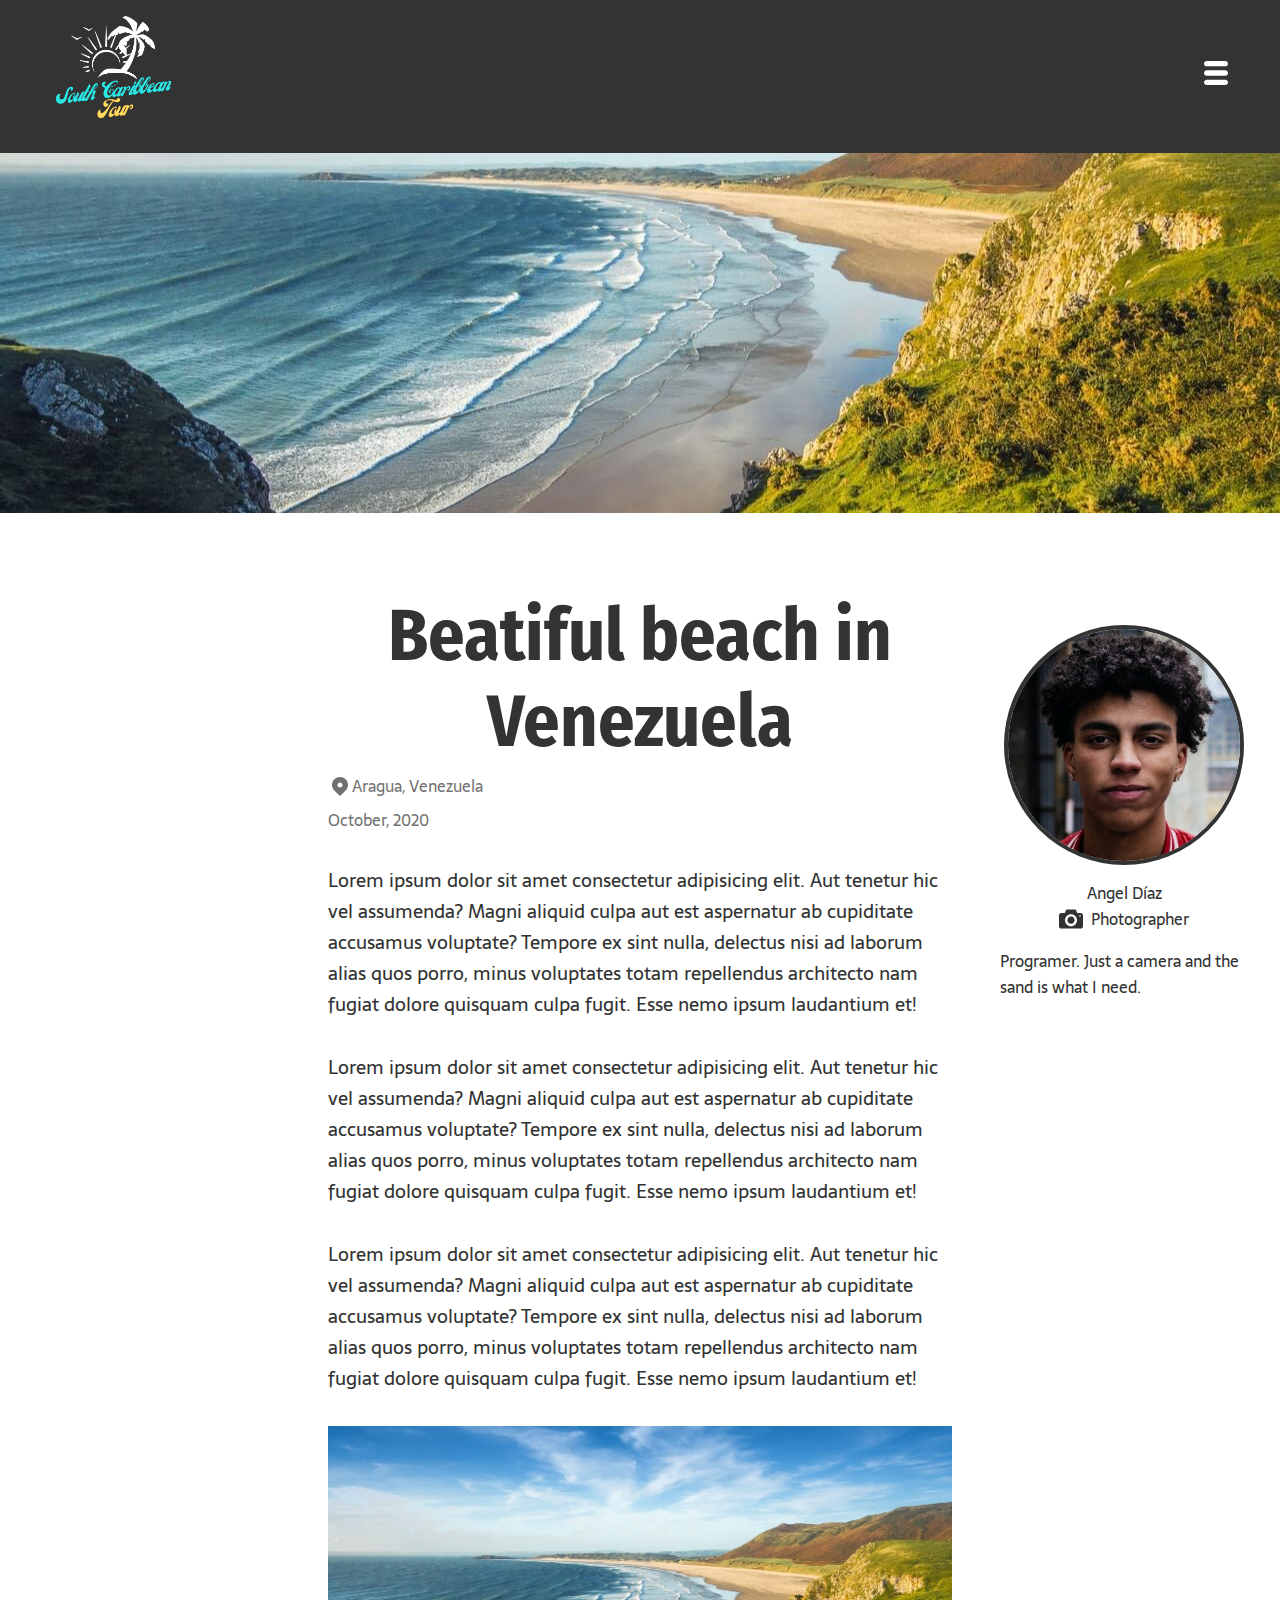
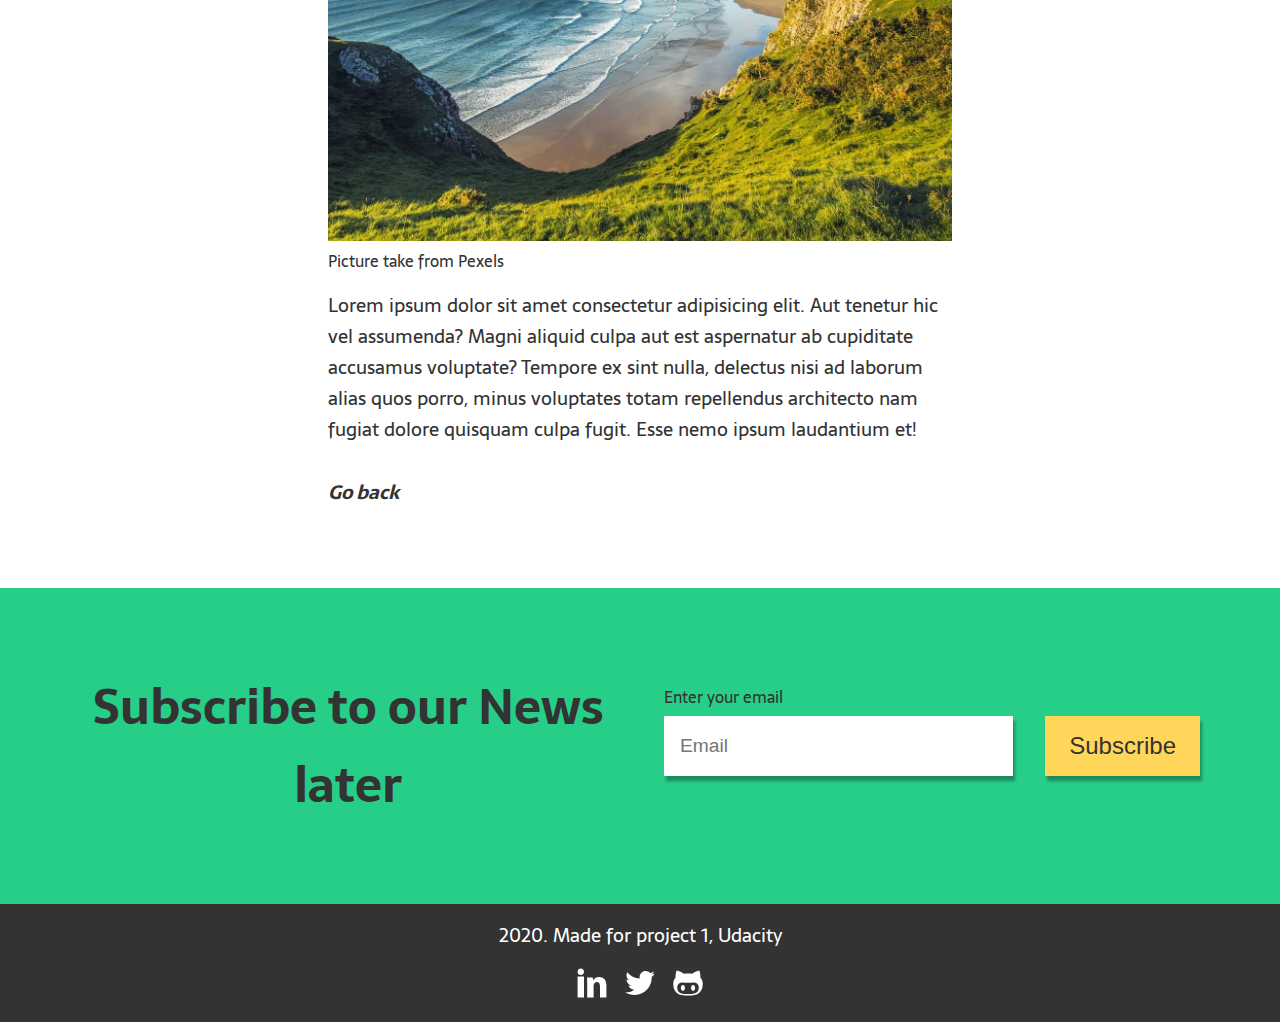
<file: blog-article.html>
<!DOCTYPE html>
<html lang="en">
  <head>
    <meta charset="UTF-8" />
    <meta name="viewport" content="width=device-width, initial-scale=1.0" />
    <title>Tuja Article</title>
    <link rel="stylesheet" href="assets/css/main.css" />
    <link rel="icon" type="image/png" href="assets/images/logo.png" />
  </head>
  <body class="article">
    <header class="article__header">
      <nav class="navbar--article">
        <a href="index.html" class=""
          ><img src="assets/images/logo.png" class="logo--article" alt="Logo"
        /></a>
        <a href="#" aria-label="Hamburger menu">
          <svg class="navbar__icon">
            <use xlink:href="assets/images/sprite.svg#icon-th-menu"></use>
          </svg>
        </a>
      </nav>
      <div class="article__hero"></div>
    </header>
    <main class="article__main">
      <article class="">
        <div class="article__title">
          <h1 class="heading-1">Beatiful beach in Venezuela</h1>
          <p class="article__author">
            <svg class="icon">
              <use xlink:href="assets/images/sprite.svg#icon-location"></use>
            </svg>
            Aragua, Venezuela
          </p>
          <p class="article__author">October, 2020</p>
        </div>
        <p class="article__paragraph">
          Lorem ipsum dolor sit amet consectetur adipisicing elit. Aut tenetur
          hic vel assumenda? Magni aliquid culpa aut est aspernatur ab
          cupiditate accusamus voluptate? Tempore ex sint nulla, delectus nisi
          ad laborum alias quos porro, minus voluptates totam repellendus
          architecto nam fugiat dolore quisquam culpa fugit. Esse nemo ipsum
          laudantium et!
        </p>
        <p class="article__paragraph">
          Lorem ipsum dolor sit amet consectetur adipisicing elit. Aut tenetur
          hic vel assumenda? Magni aliquid culpa aut est aspernatur ab
          cupiditate accusamus voluptate? Tempore ex sint nulla, delectus nisi
          ad laborum alias quos porro, minus voluptates totam repellendus
          architecto nam fugiat dolore quisquam culpa fugit. Esse nemo ipsum
          laudantium et!
        </p>
        <p class="article__paragraph">
          Lorem ipsum dolor sit amet consectetur adipisicing elit. Aut tenetur
          hic vel assumenda? Magni aliquid culpa aut est aspernatur ab
          cupiditate accusamus voluptate? Tempore ex sint nulla, delectus nisi
          ad laborum alias quos porro, minus voluptates totam repellendus
          architecto nam fugiat dolore quisquam culpa fugit. Esse nemo ipsum
          laudantium et!
        </p>
        <figure class="article__figure">
          <img src="assets/images/article_hero.jpg" alt="Beach" />
          <figcaption>Picture take from Pexels</figcaption>
        </figure>
        <p class="article__paragraph">
          Lorem ipsum dolor sit amet consectetur adipisicing elit. Aut tenetur
          hic vel assumenda? Magni aliquid culpa aut est aspernatur ab
          cupiditate accusamus voluptate? Tempore ex sint nulla, delectus nisi
          ad laborum alias quos porro, minus voluptates totam repellendus
          architecto nam fugiat dolore quisquam culpa fugit. Esse nemo ipsum
          laudantium et!
        </p>
        <a href="index.html" class="article__link">Go back</a>
      </article>
    </main>
    <aside class="article__aside">
      <div class="author">
        <figure class="author__figure">
          <img src="assets/images/avatar-picture.jpg" alt="Blog author" />
        </figure>
        <div class="author__info">
          <p class="author__name">Angel Díaz</p>
          <p class="author__company">
            <svg class="icon">
              <use xlink:href="assets/images/sprite.svg#icon-camera"></use>
            </svg>
            Photographer
          </p>
          <p class="author__bio">
            Programer. Just a camera and the sand is what I need.
          </p>
        </div>
      </div>
    </aside>
    <section class="banner">
      <h2 class="banner__title">Subscribe to our News later</h2>
      <form action="" class="form banner__form">
        <label for="email" class="form__label">Enter your email</label>
        <input
          type="email"
          id="email"
          placeholder="Email"
          class="form__input"
        />
        <button class="form__btn" type="submit">Subscribe</button>
      </form>
    </section>
    <footer class="footer">
      <p class="footer__paragraph">2020. Made for project 1, Udacity</p>
      <ul class="footer__nav">
        <li class="footer__item">
          <a
            href="https://www.linkedin.com/in/angeldiazb/"
            class="footer__link"
            target="_blank"
            aria-label="linkedin"
          >
            <svg class="footer__icon">
              <use xlink:href="assets/images/sprite.svg#icon-linkedin"></use>
            </svg>
          </a>
        </li>
        <li class="footer__item">
          <a
            href="https://twitter.com/AngelEduardoDB"
            class="footer__link"
            target="_blank"
            aria-label="twitter"
            ><svg class="footer__icon">
              <use
                xlink:href="assets/images/sprite.svg#icon-twitter"
              ></use></svg
          ></a>
        </li>
        <li class="footer__item">
          <a href="#" class="footer__link" aria-label="github"
            ><svg class="footer__icon">
              <use xlink:href="assets/images/sprite.svg#icon-github"></use></svg
          ></a>
        </li>
      </ul>
    </footer>
  </body>
</html>
</file>
<file: assets/css/main.css>
/*COLORS*/
/*TIPOGRAPHY*/
/*BREAKPOINTS*/
@import url("https://fonts.googleapis.com/css2?family=Fira+Sans+Condensed:wght@700&family=Noto+Serif:wght@700&family=Sarala&display=swap");
*,
*:before,
*:after {
  margin: 0;
  padding: 0;
  box-sizing: inherit;
}

html {
  font-size: 75%;
  scroll-behavior: smooth;
}
@media only screen and (min-width: 48em) {
  html {
    font-size: 100%;
  }
}

body {
  box-sizing: border-box;
}

body {
  font-family: "Sarala", sans-serif;
  color: #333;
}

.heading-1 {
  font-family: "Fira Sans Condensed", sans-serif;
  font-size: 4rem;
  text-align: center;
}
@media only screen and (min-width: 48em) {
  .heading-1 {
    font-size: 4.5rem;
  }
}

.heading-2 {
  font-family: "Noto Serif", serif;
  font-size: 3.5rem;
}

.paragraph {
  font-size: 1.8rem;
  font-style: italic;
}

.btn {
  padding: 0.5rem 1.5rem;
  font-size: 1.6rem;
  border: 1px solid #ffd659;
  text-decoration: none;
  color: #fff;
  border-radius: 5px;
  position: relative;
  transition: 0.5s all;
}
.btn:hover {
  background: #27ce88;
}

.icon {
  max-width: 1.5rem;
  max-height: 1.5rem;
  fill: currentColor;
}

.text-center {
  text-align: center;
}

.author {
  padding: 2rem 1rem;
  display: flex;
  flex-direction: column;
  align-items: center;
}
@media only screen and (min-width: 62em) {
  .author {
    margin-top: 5rem;
  }
}
.author__figure img {
  border: 4px solid #333;
  border-radius: 50%;
  max-width: 10rem;
}
@media only screen and (min-width: 75em) {
  .author__figure img {
    max-width: 15rem;
  }
}
.author__name {
  margin-top: 0.5rem;
  text-align: center;
}
.author__company {
  text-align: center;
  margin-bottom: 1rem;
  display: flex;
  align-items: center;
  justify-content: center;
}
.author__company svg {
  margin-right: 0.5rem;
}

.banner {
  -ms-grid-row: 4;
  -ms-grid-column: 1;
  -ms-grid-column-span: 15;
  grid-area: banner;
  padding: 1rem;
  background: #27ce88;
  display: grid;
  grid-template-columns: 1fr;
  align-items: center;
  grid-column-gap: 3rem;
}

.blog > .banner {
  -ms-grid-row: 3;
  -ms-grid-column: 1;
  -ms-grid-column-span: 8;
}
@media only screen and (min-width: 48em) {
  .banner {
    padding: 5rem;
  }
}
@media only screen and (min-width: 75em) {
  .banner {
    grid-template-columns: repeat(2, 1fr);
  }
}
.banner__title {
  color: #333;
  font-size: 3rem;
  text-align: center;
}

.bg-video {
  position: absolute;
  top: 0;
  left: 0;
  height: 100%;
  width: 100%;
  z-index: -1;
  overflow: hidden;
}
.bg-video__content {
  height: 100%;
  width: 100%;
  object-fit: cover;
}

.card-container {
  display: grid;
  grid-template-columns: 80vw;
  justify-content: center;
  grid-gap: 5rem;
  margin-top: 5rem;
}
@media only screen and (min-width: 48em) {
  .card-container {
    grid-template-columns: 60vw;
  }
}
@media only screen and (min-width: 75em) {
  .card-container {
    grid-template-columns: repeat(3, 1fr);
  }
}

@media only screen and (min-width: 75em) {
  .card:nth-child(2) {
    transform: translateY(10%);
  }
}
.card__figure img {
  max-width: 100%;
  object-fit: cover;
}
@media only screen and (min-width: 75em) {
  .card__figure img {
    max-height: 100%;
  }
}
.card__content {
  padding: 0 0.5rem;
}
.card__title {
  font-family: "Noto Serif", serif;
  font-size: 2.3rem;
  padding: 1rem 0 0.2rem 0;
}
.card__author {
  font-size: 1.1rem;
  margin-bottom: 1rem;
  color: rgba(255, 255, 255, 0.7);
  display: flex;
  align-items: center;
}
.card__paragraph {
  font-size: 1.2rem;
}
.card__footer {
  margin-top: 2rem;
}
.card__btn {
  text-transform: uppercase;
  text-decoration: none;
  background: #333;
  color: #fff;
  padding: 0.5rem 1.5rem;
  box-shadow: 2px 5px 3px 0px rgba(0, 0, 0, 0.33);
  transition: 0.5s all;
}
.card__btn:hover {
  background: rgba(51, 51, 51, 0.5);
}

.form {
  display: flex;
  justify-content: flex-end;
  flex-wrap: wrap;
  position: relative;
  margin-top: 2rem;
}
@media only screen and (min-width: 48em) {
  .form {
    flex-wrap: nowrap;
    margin-top: 0;
  }
}
.form__input {
  width: 100%;
  font-size: 1.2rem;
  padding: 0.5rem 1rem;
  border: none;
  box-shadow: 2px 5px 3px 0px rgba(0, 0, 0, 0.33);
}
.form__label {
  position: absolute;
  top: -2rem;
  left: 0;
}
.form__btn {
  font-size: 1.5rem;
  padding: 1rem 1.5rem;
  margin-top: 2rem;
  background: #ffd659;
  border: none;
  color: #333;
  box-shadow: 2px 5px 3px 0px rgba(0, 0, 0, 0.33);
  cursor: pointer;
  width: 100%;
}
@media only screen and (min-width: 48em) {
  .form__btn {
    width: auto;
    margin-left: 2rem;
    margin-top: 0;
  }
}

.logo {
  max-width: 150px;
}
@media only screen and (min-width: 48em) {
  .logo {
    max-width: 300px;
  }
}
.logo--article {
  max-width: 130px;
}

.footer {
  -ms-grid-row: 5;
  -ms-grid-column: 1;
  -ms-grid-column-span: 15;
  grid-area: footer;
  color: #fff;
  background: #333;
  padding: 1rem;
  display: flex;
  flex-direction: column;
  justify-content: center;
  align-items: center;
}

.blog > .footer {
  -ms-grid-row: 4;
  -ms-grid-column: 1;
  -ms-grid-column-span: 8;
}
.footer__nav {
  margin-top: 1rem;
  display: flex;
  list-style: none;
}
.footer__item:not(:last-child) {
  margin-right: 1rem;
}
.footer__link {
  text-decoration: none;
  color: #fff;
}
.footer__paragraph {
  font-size: 1.2rem;
  text-align: center;
}
.footer__icon {
  max-width: 2rem;
  max-height: 2rem;
  fill: currentColor;
  transition: 0.5s all;
}
.footer__icon:hover {
  fill: #27ce88;
}

.navbar {
  position: absolute;
  padding: 1rem 3rem;
  width: 100%;
  display: flex;
  justify-content: center;
}
.navbar__icon {
  fill: #fff;
  width: 2rem;
  height: 2rem;
}
.navbar--article {
  background: #333;
  display: flex;
  padding: 1rem 3rem;
  justify-content: space-between;
  align-items: center;
}

.article {
  display: grid;
  grid-template-columns: repeat(8, 1fr);
  grid-template-rows: repeat(4, auto);
  grid-template-areas: "head head head head head head head head" "main main main main main main main main" "aside aside aside aside aside aside aside aside" "banner banner banner banner banner banner banner banner" "footer footer footer footer footer footer footer footer";
  grid-column-gap: 2rem;
}
@media only screen and (min-width: 62em) {
  .article {
    grid-template-areas: "head head head head head head head head" ". . main main main main aside aside" "banner banner banner banner banner banner banner banner" "footer footer footer footer footer footer footer footer";
  }
  .banner {
    -ms-grid-row: 3;
    -ms-grid-column: 1;
    -ms-grid-column-span: 8;
  }
  .footer {
    -ms-grid-row: 4;
    -ms-grid-column: 1;
    -ms-grid-column-span: 8;
  }
}
.article__header {
  -ms-grid-row: 1;
  -ms-grid-column: 1;
  -ms-grid-column-span: 15;
  grid-area: head;
}
.blog > .article__header {
  -ms-grid-row: 1;
  -ms-grid-column: 1;
  -ms-grid-column-span: 8;
}
.article__title {
  margin-bottom: 2rem;
}
.article__author {
  margin-top: 0.5rem;
  color: rgba(51, 51, 51, 0.7);
  display: flex;
  align-items: center;
}
.article__hero {
  width: 100%;
  height: 40vh;
  background-image: url(../images/article_hero.jpg);
  background-repeat: no-repeat;
  background-size: cover;
  background-position: 0 50%;
}
.article__main {
  -ms-grid-row: 2;
  -ms-grid-column: 1;
  -ms-grid-column-span: 15;
  grid-area: main;
  padding: 3rem 2rem;
}
.blog > .article__main {
  -ms-grid-row: 2;
  -ms-grid-column: 1;
  -ms-grid-column-span: 8;
}
@media only screen and (min-width: 62em) {
  .article__main {
    padding: 5rem 0;
  }
}
.article__paragraph {
  font-size: 1.2rem;
}
.article__paragraph:not(:last-child) {
  margin-bottom: 2rem;
}
.article__figure {
  margin-bottom: 1rem;
}
.article__figure img {
  max-width: 100%;
}
.article__aside {
  -ms-grid-row: 3;
  -ms-grid-column: 1;
  -ms-grid-column-span: 15;
  grid-area: aside;
  padding: 0 1rem 0 0;
  position: relative;
}
.article__link {
  text-decoration: none;
  font-size: 1.2rem;
  font-style: italic;
  font-weight: 700;
  color: #333;
  transition: 0.5s all;
}
.article__link:hover {
  color: #27ce88;
}

.blog {
  display: grid;
  display: grid;
  grid-template-columns: repeat(8, 1fr);
  grid-template-areas: "head head head head head head head head" "main main main main main main main main" "banner banner banner banner banner banner banner banner" "footer footer footer footer footer footer footer footer";
}
.blog__header {
  -ms-grid-row: 1;
  -ms-grid-column: 1;
  -ms-grid-column-span: 15;
  grid-area: head;
}
.blog > .blog__header {
  -ms-grid-row: 1;
  -ms-grid-column: 1;
  -ms-grid-column-span: 8;
}
.blog__hero {
  height: 100vh;
  padding: 3rem;
  background-image: linear-gradient(to bottom, rgba(51, 51, 51, 0.8), rgba(51, 51, 51, 0.8)), url(../images/hero_bg.jpg);
  background-size: cover;
  display: flex;
  flex-direction: column;
  justify-content: center;
  align-items: center;
  color: #fff;
}
.blog__heading {
  margin-top: auto;
}
.blog__btn {
  margin-top: auto;
  box-shadow: 2px 5px 3px 0px rgba(0, 0, 0, 0.33);
}
.blog__main {
  -ms-grid-row: 2;
  -ms-grid-column: 1;
  -ms-grid-column-span: 15;
  grid-area: main;
  color: #fff;
  padding: 5rem 5rem;
  background-image: linear-gradient(to bottom, rgba(51, 51, 51, 0.7), rgba(51, 51, 51, 0.7));
  position: relative;
}
.blog > .blog__main {
  -ms-grid-row: 2;
  -ms-grid-column: 1;
  -ms-grid-column-span: 8;
}
@media only screen and (min-width: 62em){
  .article__header {
    -ms-grid-row: 1;
    -ms-grid-column: 1;
    -ms-grid-column-span: 8;
  }
  .article__main {
    -ms-grid-row: 2;
    -ms-grid-column: 3;
    -ms-grid-column-span: 4;
  }
  .article__aside {
    -ms-grid-row: 2;
    -ms-grid-column: 7;
    -ms-grid-column-span: 2;
  }
  .blog__header {
    -ms-grid-row: 1;
    -ms-grid-column: 1;
    -ms-grid-column-span: 8;
  }
  .blog__main {
    -ms-grid-row: 2;
    -ms-grid-column: 3;
    -ms-grid-column-span: 4;
  }
}
@media only screen and (min-width: 48em) {
  .blog__main {
    padding: 10rem 5rem;
  }
}
</file>
